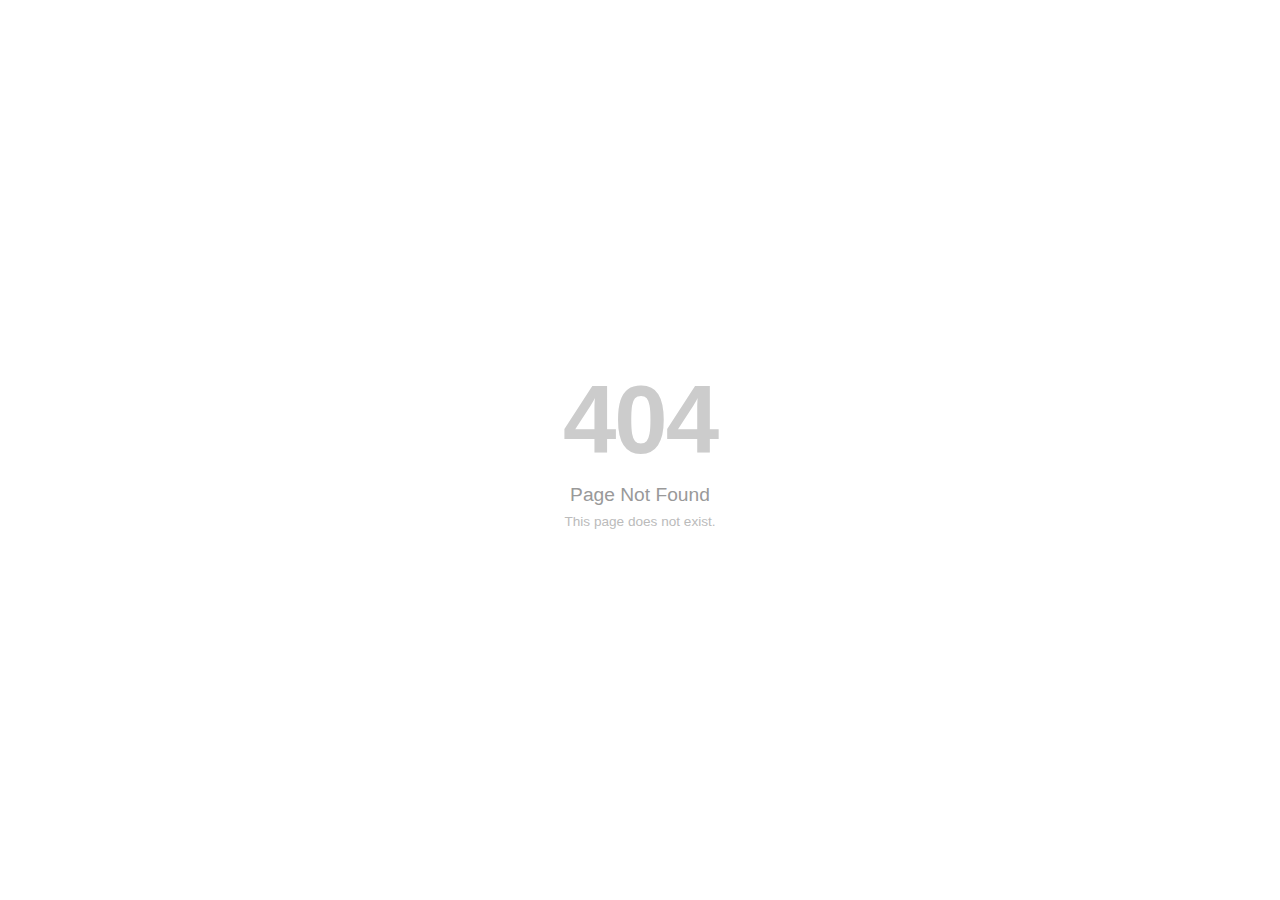
<file: index.html>
<!DOCTYPE html>
<html lang="en">
<head>
    <meta charset="UTF-8">
    <meta name="viewport" content="width=device-width, initial-scale=1.0">
    <meta name="robots" content="noindex, nofollow">
    <meta name="google-site-verification" content="1JE_j7FEv6t2_VkxisrIfDgjNdWnkJBnZ4FzzMiIXVg" />
    <title>404 Not Found</title>
    <style>
        * { margin: 0; padding: 0; box-sizing: border-box; }
        body {
            font-family: 'Helvetica Neue', Arial, sans-serif;
            background: #fff;
            color: #333;
            min-height: 100vh;
            display: flex;
            align-items: center;
            justify-content: center;
            text-align: center;
        }
        .code { font-size: 6rem; font-weight: 700; letter-spacing: -2px; color: #ccc; line-height: 1; }
        .message { font-size: 1.2rem; color: #999; margin-top: 1rem; }
        .sub { font-size: 0.85rem; color: #bbb; margin-top: 0.5rem; }
    </style>
</head>
<body>
    <div>
        <div class="code">404</div>
        <div class="message">Page Not Found</div>
        <div class="sub">This page does not exist.</div>
    </div>
</body>
</html>
</file>
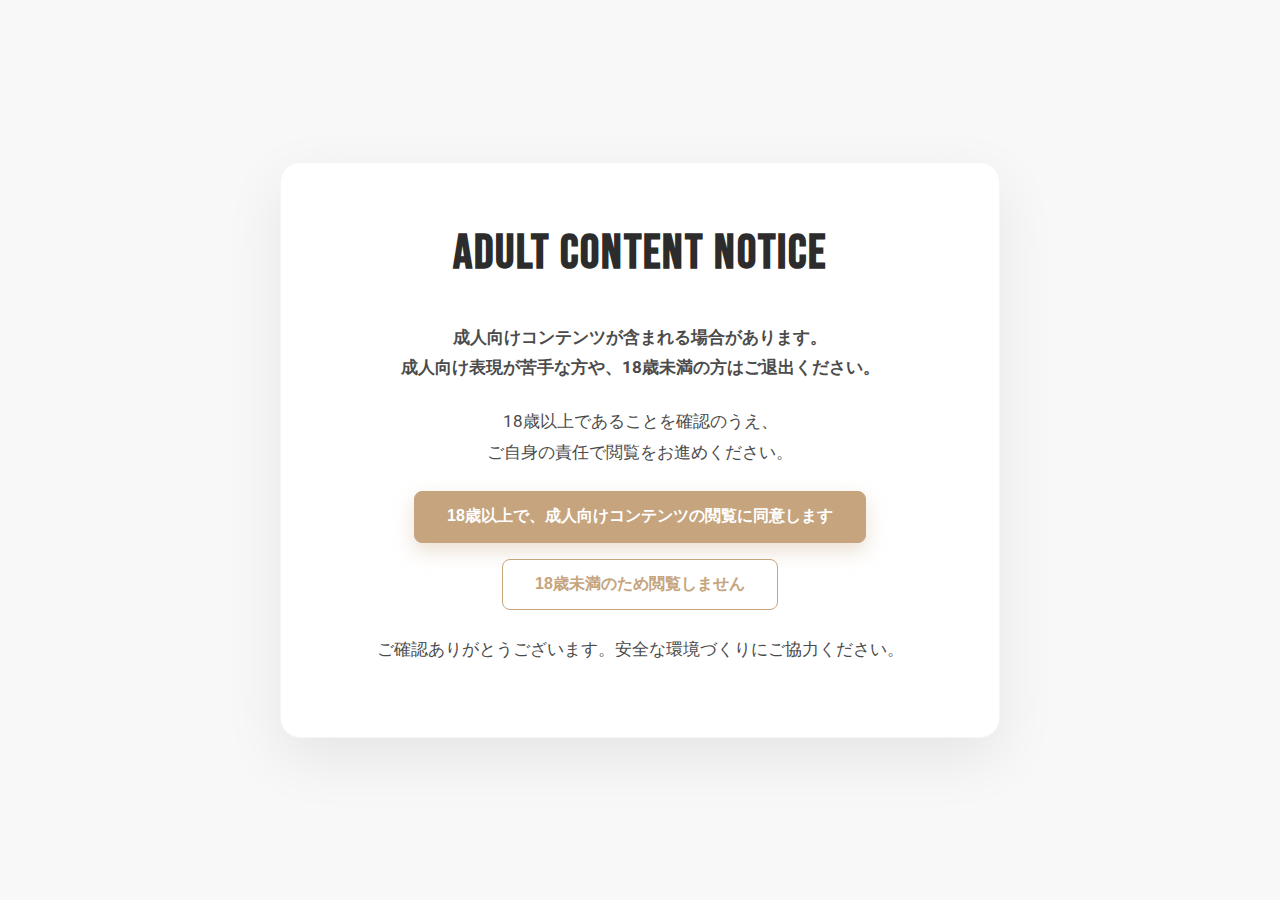
<file: age-verification.html>
<!DOCTYPE html>
<html lang="ja">
<head>
    <meta charset="UTF-8">
    <meta name="viewport" content="width=device-width, initial-scale=1.0">
    <title>年齢確認 | MUSCLE PHOTO</title>
    <link rel="preconnect" href="https://fonts.googleapis.com">
    <link rel="preconnect" href="https://fonts.gstatic.com" crossorigin>
    <link href="https://fonts.googleapis.com/css2?family=Bebas+Neue&family=Roboto:wght@400;700&display=swap" rel="stylesheet">
    <link rel="stylesheet" href="styles.css">
    <style>
        body {
            margin: 0;
            font-family: 'Roboto', sans-serif;
            background: #f8f8f8;
            color: #2c2c2c;
            min-height: 100svh;
            display: flex;
            align-items: center;
            justify-content: center;
            padding: 2rem;
        }
        .age-gate-container {
            max-width: 720px;
            width: 100%;
            background: #ffffff;
            border-radius: 20px;
            padding: 3rem 2.5rem;
            box-shadow: 0 20px 60px rgba(0,0,0,0.08);
            text-align: center;
            border: 1px solid rgba(0,0,0,0.04);
        }
        .age-gate-container h1 {
            font-family: 'Bebas Neue', sans-serif;
            letter-spacing: 2px;
            font-size: 3rem;
            margin-bottom: 1.5rem;
            color: #2c2c2c;
        }
        .age-gate-container p {
            line-height: 1.8;
            margin-bottom: 1.5rem;
            color: #4b4b4b;
            font-size: 1.05rem;
        }
        .age-warning {
            font-weight: 700;
            color: #a36c42;
            margin-bottom: 2rem;
        }
        .age-gate-actions {
            display: flex;
            justify-content: center;
            gap: 1rem;
            flex-wrap: wrap;
            margin-bottom: 1rem;
        }
        .age-gate-button {
            padding: 0.9rem 2rem;
            border-radius: 8px;
            font-size: 1rem;
            font-weight: 700;
            cursor: pointer;
            transition: transform 0.2s ease, box-shadow 0.2s ease;
            min-width: 220px;
        }
        .age-gate-button.confirm {
            background: #c5a47e;
            color: #fff;
            border: 1px solid #c5a47e;
            box-shadow: 0 8px 20px rgba(197,164,126,0.35);
        }
        .age-gate-button.deny {
            background: #fff;
            color: #c5a47e;
            border: 1px solid #c5a47e;
        }
        .age-gate-button:disabled {
            opacity: 0.6;
            cursor: not-allowed;
            box-shadow: none;
        }
        .age-feedback {
            margin-top: 0.5rem;
            font-weight: 700;
        }
        .age-gate-note {
            margin-top: 1.5rem;
            font-size: 0.95rem;
            color: #7a7a7a;
        }
        @media (max-width: 600px) {
            .age-gate-container {
                padding: 2.5rem 1.5rem;
            }
            .age-gate-container h1 {
                font-size: 2.4rem;
            }
            .age-gate-button {
                min-width: unset;
                width: 100%;
            }
        }
    </style>
</head>
<body>
    <div class="age-gate-container" data-age-gate>
        <h1>ADULT CONTENT NOTICE</h1>
        <p class="age-warning">
            成人向けコンテンツが含まれる場合があります。<br>
            成人向け表現が苦手な方や、18歳未満の方はご退出ください。
        </p>
        <p>
            18歳以上であることを確認のうえ、<br>
            ご自身の責任で閲覧をお進めください。
        </p>
        <div class="age-gate-actions">
            <button class="age-gate-button confirm" id="age-confirm">18歳以上で、成人向けコンテンツの閲覧に同意します</button>
            <button class="age-gate-button deny" id="age-deny">18歳未満のため閲覧しません</button>
        </div>
        <div class="age-feedback" id="age-feedback" aria-live="polite"></div>
        <p class="age-gate-note">
            ご確認ありがとうございます。安全な環境づくりにご協力ください。
        </p>
    </div>

    <script>
        (function() {
            const AGE_KEY = 'mp_isAdult';
            const params = new URLSearchParams(window.location.search);
            const lang = params.get('lang') === 'en' ? 'en' : 'ja';
            const confirmBtn = document.getElementById('age-confirm');
            const denyBtn = document.getElementById('age-deny');
            const feedback = document.getElementById('age-feedback');

            function goToLocale() {
                const target = lang === 'en' ? 'index_en.html' : 'index_ja.html';
                window.location.href = target;
            }

            confirmBtn.addEventListener('click', () => {
                confirmBtn.disabled = true;
                denyBtn.disabled = true;
                localStorage.setItem(AGE_KEY, 'true');
                feedback.style.color = '#9ef9b5';
                feedback.textContent = '年齢確認が完了しました。ページへ移動します...';
                setTimeout(goToLocale, 600);
            });

            denyBtn.addEventListener('click', () => {
                localStorage.removeItem(AGE_KEY);
                feedback.style.color = '#ff8080';
                feedback.textContent = '18歳未満の方は閲覧できません。トップページへ戻ってください。';
                setTimeout(() => {
                    window.location.href = 'index.html';
                }, 1200);
            });
        })();
    </script>
</body>
</html>
</file>
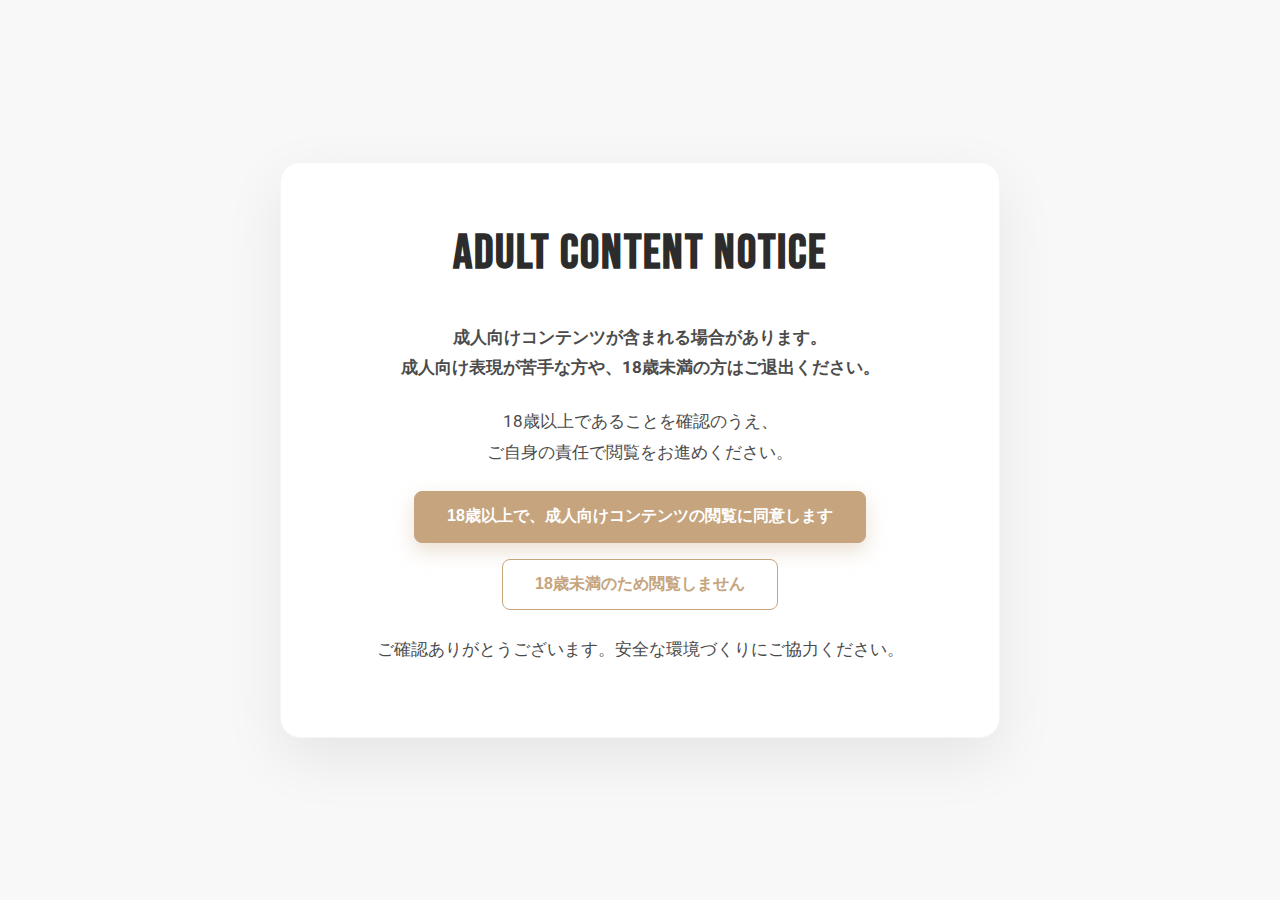
<file: index_en.html>
<!DOCTYPE html>
<html lang="en">

<head>
    <meta charset="UTF-8">
    <meta name="viewport" content="width=device-width, initial-scale=1.0">
    <title>MUSCLE PHOTO | Official Portfolio</title>
    <link rel="preconnect" href="https://fonts.googleapis.com">
    <link rel="preconnect" href="https://fonts.gstatic.com" crossorigin>
    <link href="https://fonts.googleapis.com/css2?family=Bebas+Neue&family=Roboto:wght@400;700&display=swap"
        rel="stylesheet">
    <link rel="stylesheet" href="https://unpkg.com/swiper/swiper-bundle.min.css" />
    <script src="https://unpkg.com/swiper/swiper-bundle.min.js"></script>
    <link rel="stylesheet" href="https://cdnjs.cloudflare.com/ajax/libs/font-awesome/6.5.1/css/all.min.css">
    <link rel="stylesheet" href="styles.css">
</head>

<body>
    <div id="age-notice"
        style="position:fixed; top:0; left:0; right:0; background:white; z-index:1000; padding:5px 0; text-align:center; font-size:10px; border-bottom:1px solid #eee;">
        18+ ONLY</div>
    <nav class="navbar" style="margin-top:20px;">
        <div class="logo">MUSCLE PHOTO</div>
        <div class="burger-menu"><i class="fas fa-bars"></i></div>
        <ul class="nav-links">
            <li><a href="#newsletter-promo">Newsletter</a></li>
            <li><a href="#photobooks">Photobooks</a></li>
            <li><a href="#about">ABOUT</a></li>
        </ul>
    </nav>

    <section id="home" class="hero">
        <div class="hero-overlay"></div>
        <div class="hero-split-content" style="margin-top:60px;">
            <!-- Newsletter Promotion Area (Left) -->
            <div class="hero-promo-newsletter">
                <img src="images/hero1.jpeg" alt="Newsletter promotion">
                <div class="hero-content">
                    <h1 class="hero-title">Asian Muscle Guys Newsletter</h1>
                    <p class="hero-subtitle">The beauty of Asian men's physiques that can't be shared on social media,
                        delivered directly to you.</p>
                    <a href="#newsletter-promo" class="cta-button hero-cta-button">View Exclusive Content <i
                            class="fas fa-arrow-right"></i></a>
                </div>
            </div>
            <!-- Photobook Promotion Area (Right) -->
            <div class="hero-promo-photobook">
                <img src="images/hero2.jpg" alt="Photobook promotion">
                <div class="hero-content">
                    <h1 class="hero-title">AMAZON PHOTOBOOKS</h1>
                    <p class="hero-subtitle">A supreme photobook celebrating the sculpted beauty of Asian muscle.</p>
                    <a href="#photobooks" class="cta-button hero-cta-button">View All Photobooks <i
                            class="fas fa-book-open"></i></a>
                </div>
            </div>
        </div>
    </section>

    <section id="newsletter-promo" class="newsletter-promo"
        style="padding: 60px 20px; text-align: center; background-color: #f9f9f9;">
        <h2 class="section-title" style="margin-bottom: 40px;"><span>Asian Muscle Guys Newsletter</span></h2>
        <p
            style="font-size: 1.1em; margin-bottom: 30px; color: #555; max-width: 700px; margin-left: auto; margin-right: auto;">
            Social media platforms have tightened their sensitive content policies, and works that beautifully celebrate
            the art of Asian men's muscular physiques are increasingly being falsely flagged and banned simply for being
            too revealing. The artistic expression of massively developed, powerful Asian muscle — a rare and stunning
            beauty — is being suppressed, and opportunities to appreciate the sculpted physiques of Asian bodybuilders
            are rapidly disappearing. Through this newsletter, we deliver exclusive artistic works showcasing the full
            beauty of Asian muscular men — content that simply cannot exist on social media — directly to you. Every
            piece is personally photographed and produced by me. As soon as a new work is completed, it will be
            published in this newsletter before anywhere else. Don't miss this chance to be the first to enjoy premium
            Asian muscle content you won't find on social media.</p>
        <div class="sample-images"
            style="display: flex; justify-content: center; gap: 20px; margin-bottom: 40px; flex-wrap: wrap;">
            <img src="images/mail01.jpeg" alt="Newsletter sample 1"
                style="border-radius: 8px; box-shadow: 0 4px 8px rgba(0,0,0,0.1);">
            <img src="images/mail02.jpeg" alt="Newsletter sample 2"
                style="border-radius: 8px; box-shadow: 0 4px 8px rgba(0,0,0,0.1);">
            <img src="images/mail03.jpeg" alt="Newsletter sample 3"
                style="border-radius: 8px; box-shadow: 0 4px 8px rgba(0,0,0,0.1);">
        </div>
        <a href="https://musclephoto.substack.com/" class="cta-button" target="_blank" rel="noopener noreferrer"
            style="background-color: #ff4081; color: white; padding: 12px 25px; text-decoration: none; border-radius: 5px; font-weight: bold; display: inline-block; box-shadow: 0 4px 6px rgba(0,0,0,0.1);">View
            Exclusive Content <i class="fas fa-arrow-right"></i></a>
        <p style="font-size: 0.9em; color: #777; margin-top: 20px;">If highly revealing imagery isn't your thing, please
            refrain from subscribing.</p>
    </section>


    <section id="photobooks" class="photobooks">
        <h2 class="section-title" style="margin-bottom: 1rem !important;"><span>PHOTOBOOKS ON AMAZON</span></h2>
        <p class="section-description"
            style="margin-bottom: 4rem !important; text-align: center; margin-left: auto; margin-right: auto;">A supreme
            book to enjoy the sculpted muscles of handsome bodybuilders.<br> Digital version for easy viewing on your
            phone, or glossy paperback to appreciate every detail.<br> Which will you choose?</p>
        <div class="books-grid">
            <div class="book-item">
                <img src="images/mmj45.jpg" alt="Muscle Model Japan 45 cover">
                <div class="book-info">
                    <h3>Muscle Model Japan 45</h3>
                    <div class="book-links">
                        <a href="https://a.co/d/46pIdRz" class="book-button" target="_blank"
                            rel="noopener noreferrer">kindle</a>
                        <a href="https://a.co/d/7hBgHt7" class="book-button" target="_blank"
                            rel="noopener noreferrer">paper</a>
                    </div>
                </div>
            </div>
            <div class="book-item">
                <img src="images/mmj44.jpeg" alt="Muscle Model Japan 44 cover">
                <div class="book-info">
                    <h3>Muscle Model Japan 44</h3>
                    <div class="book-links">
                        <a href="https://a.co/d/hVZFfcd" class="book-button" target="_blank"
                            rel="noopener noreferrer">kindle</a>
                        <a href="https://a.co/d/fNWB7B8" class="book-button" target="_blank"
                            rel="noopener noreferrer">paper</a>
                    </div>
                </div>
            </div>
            <div class="book-item">
                <img src="images/mmj43.jpeg" alt="Muscle Model Japan 43 cover">
                <div class="book-info">
                    <h3>Muscle Model Japan 43</h3>
                    <div class="book-links">
                        <a href="https://a.co/d/azpXtbg" class="book-button" target="_blank"
                            rel="noopener noreferrer">kindle</a>
                        <a href="https://a.co/d/7OkCyXa" class="book-button" target="_blank"
                            rel="noopener noreferrer">paper</a>
                    </div>
                </div>
            </div>
            <div class="book-item">
                <img src="images/mmj42.jpg" alt="Muscle Model Japan 42 cover">
                <div class="book-info">
                    <h3>Muscle Model Japan 42</h3>
                    <div class="book-links">
                        <a href="https://a.co/d/g31fAig" class="book-button" target="_blank"
                            rel="noopener noreferrer">kindle</a>
                        <a href="https://a.co/d/8rdEvr0" class="book-button" target="_blank"
                            rel="noopener noreferrer">paper</a>
                    </div>
                </div>
            </div>
            <div class="book-item">
                <img src="images/mmj41.jpeg" alt="Muscle Model Japan 41 cover">
                <div class="book-info">
                    <h3>Muscle Model Japan 41</h3>
                    <div class="book-links">
                        <a href="https://a.co/d/dQGDrAw" class="book-button" target="_blank"
                            rel="noopener noreferrer">kindle</a>
                        <a href="https://a.co/d/cBNkGTZ" class="book-button" target="_blank"
                            rel="noopener noreferrer">paper</a>
                    </div>
                </div>
            </div>
            <div class="book-item">
                <img src="images/mmj40.jpeg" alt="Muscle Model Japan 40 cover">
                <div class="book-info">
                    <h3>Muscle Model Japan 40</h3>
                    <div class="book-links">
                        <a href="https://a.co/d/fFNJ671" class="book-button" target="_blank"
                            rel="noopener noreferrer">kindle</a>
                        <a href="https://a.co/d/5DeOEx7" class="book-button" target="_blank"
                            rel="noopener noreferrer">paper</a>
                    </div>
                </div>
            </div>
            <div class="book-item">
                <img src="images/mmj39.jpeg" alt="Muscle Model Japan 39 cover">
                <div class="book-info">
                    <h3>Muscle Model Japan 39</h3>
                    <div class="book-links">
                        <a href="https://a.co/d/43wgnm7" class="book-button" target="_blank"
                            rel="noopener noreferrer">kindle</a>
                        <a href="https://a.co/d/37UFYzT" class="book-button" target="_blank"
                            rel="noopener noreferrer">paper</a>
                    </div>
                </div>
            </div>
            <div class="book-item">
                <img src="images/mmj38.jpeg" alt="Muscle Model Japan 38 cover">
                <div class="book-info">
                    <h3>Muscle Model Japan 38</h3>
                    <div class="book-links">
                        <a href="https://a.co/d/4OcwMCZ" class="book-button" target="_blank"
                            rel="noopener noreferrer">kindle</a>
                        <a href="https://a.co/d/h0zsyue" class="book-button" target="_blank"
                            rel="noopener noreferrer">paper</a>
                    </div>
                </div>
            </div>
            <div class="book-item">
                <img src="images/mmj37.jpeg" alt="Muscle Model Japan 37 cover">
                <div class="book-info">
                    <h3>Muscle Model Japan 37</h3>
                    <div class="book-links">
                        <a href="https://a.co/d/1qgiSFb" class="book-button" target="_blank"
                            rel="noopener noreferrer">kindle</a>
                        <a href="https://a.co/d/bihLQ5I" class="book-button" target="_blank"
                            rel="noopener noreferrer">paper</a>
                    </div>
                </div>
            </div>
            <div class="book-item">
                <img src="images/mmj36.jpeg" alt="Muscle Model Japan 36 cover">
                <div class="book-info">
                    <h3>Muscle Model Japan 36</h3>
                    <div class="book-links">
                        <a href="https://a.co/d/aRJm9vW" class="book-button" target="_blank"
                            rel="noopener noreferrer">kindle</a>
                        <a href="https://a.co/d/8lnoWQz" class="book-button" target="_blank"
                            rel="noopener noreferrer">paper</a>
                    </div>
                </div>
            </div>
            <div class="book-item">
                <img src="images/mmj35.jpeg" alt="Muscle Model Japan 35 cover">
                <div class="book-info">
                    <h3>Muscle Model Japan 35</h3>
                    <div class="book-links">
                        <a href="https://a.co/d/3Z42zRZ" class="book-button" target="_blank"
                            rel="noopener noreferrer">kindle</a>
                        <a href="https://a.co/d/cv8gh0r" class="book-button" target="_blank"
                            rel="noopener noreferrer">paper</a>
                    </div>
                </div>
            </div>
            <div class="book-item">
                <img src="images/mmj34.jpeg" alt="Muscle Model Japan 34 cover">
                <div class="book-info">
                    <h3>Muscle Model Japan 34</h3>
                    <div class="book-links">
                        <a href="https://a.co/d/2tqW9AS" class="book-button" target="_blank"
                            rel="noopener noreferrer">kindle</a>
                        <a href="https://a.co/d/gAuL4BB" class="book-button" target="_blank"
                            rel="noopener noreferrer">paper</a>
                    </div>
                </div>
            </div>
            <div class="book-item">
                <img src="images/mmj33.jpeg" alt="Muscle Model Japan 33 cover">
                <div class="book-info">
                    <h3>Muscle Model Japan 33</h3>
                    <div class="book-links">
                        <a href="https://a.co/d/5XZugow" class="book-button" target="_blank"
                            rel="noopener noreferrer">kindle</a>
                        <a href="https://a.co/d/j8nLq4S" class="book-button" target="_blank"
                            rel="noopener noreferrer">paper</a>
                    </div>
                </div>
            </div>
            <div class="book-item">
                <img src="images/mmj32.jpeg" alt="Muscle Model Japan 32 cover">
                <div class="book-info">
                    <h3>Muscle Model Japan 32</h3>
                    <div class="book-links">
                        <a href="https://a.co/d/bx9hsBM" class="book-button" target="_blank"
                            rel="noopener noreferrer">kindle</a>
                        <a href="https://a.co/d/bx9hsBM" class="book-button" target="_blank"
                            rel="noopener noreferrer">paper</a>
                    </div>
                </div>
            </div>
            <div class="book-item">
                <img src="images/mmj31.jpeg" alt="Muscle Model Japan 31 cover">
                <div class="book-info">
                    <h3>Muscle Model Japan 31</h3>
                    <div class="book-links">
                        <a href="https://a.co/d/a8VcHkK" class="book-button" target="_blank"
                            rel="noopener noreferrer">kindle</a>
                        <a href="https://a.co/d/27RRrhZ" class="book-button" target="_blank"
                            rel="noopener noreferrer">paper</a>
                    </div>
                </div>
            </div>
            <div class="book-item">
                <img src="images/mmj29.jpeg" alt="Muscle Model Japan 29 cover">
                <div class="book-info">
                    <h3>Muscle Model Japan 29</h3>
                    <div class="book-links">
                        <a href="https://a.co/d/9YcpIXM" class="book-button" target="_blank"
                            rel="noopener noreferrer">kindle</a>
                        <a href="https://a.co/d/3podEsy" class="book-button" target="_blank"
                            rel="noopener noreferrer">paper</a>
                    </div>
                </div>
            </div>
            <div class="book-item">
                <img src="images/mmj28.jpeg" alt="Muscle Model Japan 28 cover">
                <div class="book-info">
                    <h3>Muscle Model Japan 28</h3>
                    <div class="book-links">
                        <a href="https://a.co/d/eisbcEN" class="book-button" target="_blank"
                            rel="noopener noreferrer">kindle</a>
                        <a href="https://a.co/d/7fuN4ym" class="book-button" target="_blank"
                            rel="noopener noreferrer">paper</a>
                    </div>
                </div>
            </div>
            <div class="book-item">
                <img src="images/mmj27.jpeg" alt="Muscle Model Japan 27 cover">
                <div class="book-info">
                    <h3>Muscle Model Japan 27</h3>
                    <div class="book-links">
                        <a href="https://a.co/d/cmLAGMx" class="book-button" target="_blank"
                            rel="noopener noreferrer">kindle</a>
                        <a href="https://a.co/d/ax3tSWx" class="book-button" target="_blank"
                            rel="noopener noreferrer">paper</a>
                    </div>
                </div>
            </div>
            <div class="book-item">
                <img src="images/mmj26.jpeg" alt="Muscle Model Japan 26 cover">
                <div class="book-info">
                    <h3>Muscle Model Japan 26</h3>
                    <div class="book-links">
                        <a href="https://a.co/d/eSA7Ub6" class="book-button" target="_blank"
                            rel="noopener noreferrer">kindle</a>
                    </div>
                </div>
            </div>
            <div class="book-item">
                <img src="images/mmj25.jpeg" alt="Muscle Model Japan 25 cover">
                <div class="book-info">
                    <h3>Muscle Model Japan 25</h3>
                    <div class="book-links">
                        <a href="https://a.co/d/5JFHcZh" class="book-button" target="_blank"
                            rel="noopener noreferrer">kindle</a>
                        <a href="https://a.co/d/8tiAIcv" class="book-button" target="_blank"
                            rel="noopener noreferrer">paper</a>
                    </div>
                </div>
            </div>
            <div class="book-item">
                <img src="images/mmj23.jpeg" alt="Muscle Model Japan 23 cover">
                <div class="book-info">
                    <h3>Muscle Model Japan 23</h3>
                    <div class="book-links">
                        <a href="https://a.co/d/4hdm1JA" class="book-button" target="_blank"
                            rel="noopener noreferrer">kindle</a>
                        <a href="https://a.co/d/3v3b97J" class="book-button" target="_blank"
                            rel="noopener noreferrer">paper</a>
                    </div>
                </div>
            </div>
            <div class="book-item">
                <img src="images/mmj22.jpeg" alt="Muscle Model Japan 22 cover">
                <div class="book-info">
                    <h3>Muscle Model Japan 22</h3>
                    <div class="book-links">
                        <a href="https://a.co/d/5MDxayv" class="book-button" target="_blank"
                            rel="noopener noreferrer">kindle</a>
                        <a href="https://a.co/d/cYHvhcW" class="book-button" target="_blank"
                            rel="noopener noreferrer">paper</a>
                    </div>
                </div>
            </div>
            <div class="book-item">
                <img src="images/mmj21.jpeg" alt="Muscle Model Japan 21 cover">
                <div class="book-info">
                    <h3>Muscle Model Japan 21</h3>
                    <div class="book-links">
                        <a href="https://a.co/d/8TIMthz" class="book-button" target="_blank"
                            rel="noopener noreferrer">kindle</a>
                        <a href="https://a.co/d/389lGia" class="book-button" target="_blank"
                            rel="noopener noreferrer">paper</a>
                    </div>
                </div>
            </div>
            <div class="book-item">
                <img src="images/mmj20.jpeg" alt="Muscle Model Japan 20 cover">
                <div class="book-info">
                    <h3>Muscle Model Japan 20</h3>
                    <div class="book-links">
                        <a href="https://a.co/d/6XcP7YI" class="book-button" target="_blank"
                            rel="noopener noreferrer">kindle</a>
                        <a href="https://a.co/d/g1ppLUa" class="book-button" target="_blank"
                            rel="noopener noreferrer">paper</a>
                    </div>
                </div>
            </div>
            <div class="book-item">
                <img src="images/mmj19.jpeg" alt="Muscle Model Japan 19 cover">
                <div class="book-info">
                    <h3>Muscle Model Japan 19</h3>
                    <div class="book-links">
                        <a href="https://a.co/d/daSIe3l" class="book-button" target="_blank"
                            rel="noopener noreferrer">kindle</a>
                        <a href="https://a.co/d/9R7B38M" class="book-button" target="_blank"
                            rel="noopener noreferrer">paper</a>
                    </div>
                </div>
            </div>
            <div class="book-item">
                <img src="images/mmj18.jpeg" alt="Muscle Model Japan 18 cover">
                <div class="book-info">
                    <h3>Muscle Model Japan 18</h3>
                    <div class="book-links">
                        <a href="https://a.co/d/fQ6Vq0e" class="book-button" target="_blank"
                            rel="noopener noreferrer">kindle</a>
                        <a href="https://a.co/d/co2fxNI" class="book-button" target="_blank"
                            rel="noopener noreferrer">paper</a>
                    </div>
                </div>
            </div>
            <div class="book-item">
                <img src="images/mmj17.jpeg" alt="Muscle Model Japan 17 cover">
                <div class="book-info">
                    <h3>Muscle Model Japan 17</h3>
                    <div class="book-links">
                        <a href="https://a.co/d/2NfVcOu" class="book-button" target="_blank"
                            rel="noopener noreferrer">kindle</a>
                        <a href="https://a.co/d/aPLYliZ" class="book-button" target="_blank"
                            rel="noopener noreferrer">paper</a>
                    </div>
                </div>
            </div>
            <div class="book-item">
                <img src="images/mmj16.jpeg" alt="Muscle Model Japan 16 cover">
                <div class="book-info">
                    <h3>Muscle Model Japan 16</h3>
                    <div class="book-links">
                        <a href="https://a.co/d/dVnPPsD" class="book-button" target="_blank"
                            rel="noopener noreferrer">kindle</a>
                        <a href="https://a.co/d/hQWpTut" class="book-button" target="_blank"
                            rel="noopener noreferrer">paper</a>
                    </div>
                </div>
            </div>
            <div class="book-item">
                <img src="images/mmj15.jpeg" alt="Muscle Model Japan 15 cover">
                <div class="book-info">
                    <h3>Muscle Model Japan 15</h3>
                    <div class="book-links">
                        <a href="https://a.co/d/2hcGj7p" class="book-button" target="_blank"
                            rel="noopener noreferrer">kindle</a>
                        <a href="https://a.co/d/eJfcdQt" class="book-button" target="_blank"
                            rel="noopener noreferrer">paper</a>
                    </div>
                </div>
            </div>
            <div class="book-item">
                <img src="images/mmj13.jpeg" alt="Muscle Model Japan 13 cover">
                <div class="book-info">
                    <h3>Muscle Model Japan 13</h3>
                    <div class="book-links">
                        <a href="https://a.co/d/b2K1sW0" class="book-button" target="_blank"
                            rel="noopener noreferrer">kindle</a>
                        <a href="https://a.co/d/cROv3jj" class="book-button" target="_blank"
                            rel="noopener noreferrer">paper</a>
                    </div>
                </div>
            </div>
            <div class="book-item">
                <img src="images/mmj12.jpeg" alt="Muscle Model Japan 12 cover">
                <div class="book-info">
                    <h3>Muscle Model Japan 12</h3>
                    <div class="book-links">
                        <a href="https://a.co/d/1vw4ESY" class="book-button" target="_blank"
                            rel="noopener noreferrer">kindle</a>
                        <a href="https://a.co/d/2BOwKym" class="book-button" target="_blank"
                            rel="noopener noreferrer">paper</a>
                    </div>
                </div>
            </div>
            <div class="book-item">
                <img src="images/mmj10.jpeg" alt="Muscle Model Japan 10 cover">
                <div class="book-info">
                    <h3>Muscle Model Japan 10</h3>
                    <div class="book-links">
                        <a href="https://a.co/d/1jliTJ2" class="book-button" target="_blank"
                            rel="noopener noreferrer">kindle</a>
                        <a href="https://a.co/d/asboF4b" class="book-button" target="_blank"
                            rel="noopener noreferrer">paper</a>
                    </div>
                </div>
            </div>
            <div class="book-item">
                <img src="images/mmj09.jpeg" alt="Muscle Model Japan 9 cover">
                <div class="book-info">
                    <h3>Muscle Model Japan 9</h3>
                    <div class="book-links">
                        <a href="https://a.co/d/3IQbTeo" class="book-button" target="_blank"
                            rel="noopener noreferrer">kindle</a>
                        <a href="https://a.co/d/9LlTobT" class="book-button" target="_blank"
                            rel="noopener noreferrer">paper</a>
                    </div>
                </div>
            </div>
            <div class="book-item">
                <img src="images/mmj08.jpeg" alt="Muscle Model Japan 8 cover">
                <div class="book-info">
                    <h3>Muscle Model Japan 8</h3>
                    <div class="book-links">
                        <a href="https://a.co/d/ceuKato" class="book-button" target="_blank"
                            rel="noopener noreferrer">kindle</a>
                        <a href="https://a.co/d/3REcCnf" class="book-button" target="_blank"
                            rel="noopener noreferrer">paper</a>
                    </div>
                </div>
            </div>
            <div class="book-item">
                <img src="images/mmj07.jpeg" alt="Muscle Model Japan 7 cover">
                <div class="book-info">
                    <h3>Muscle Model Japan 7</h3>
                    <div class="book-links">
                        <a href="https://a.co/d/gllaH1u" class="book-button" target="_blank"
                            rel="noopener noreferrer">kindle</a>
                    </div>
                </div>
            </div>
            <div class="book-item">
                <img src="images/mmj06.jpeg" alt="Muscle Model Japan 6 cover">
                <div class="book-info">
                    <h3>Muscle Model Japan 6</h3>
                    <div class="book-links">
                        <a href="https://a.co/d/43dEFEE" class="book-button" target="_blank"
                            rel="noopener noreferrer">kindle</a>
                        <a href="https://a.co/d/9xJGXkx" class="book-button" target="_blank"
                            rel="noopener noreferrer">paper</a>
                    </div>
                </div>
            </div>
            <div class="book-item">
                <img src="images/mmj05.jpeg" alt="Muscle Model Japan 5 cover">
                <div class="book-info">
                    <h3>Muscle Model Japan 5</h3>
                    <div class="book-links">
                        <a href="https://a.co/d/brL9jBY" class="book-button" target="_blank"
                            rel="noopener noreferrer">kindle</a>
                        <a href="https://a.co/d/6kds0ul" class="book-button" target="_blank"
                            rel="noopener noreferrer">paper</a>
                    </div>
                </div>
            </div>
            <div class="book-item">
                <img src="images/mmj04.jpeg" alt="Muscle Model Japan 4 cover">
                <div class="book-info">
                    <h3>Muscle Model Japan 4</h3>
                    <div class="book-links">
                        <a href="https://a.co/d/7HLIOQ1" class="book-button" target="_blank"
                            rel="noopener noreferrer">kindle</a>
                        <a href="https://a.co/d/4RF9adO" class="book-button" target="_blank"
                            rel="noopener noreferrer">paper</a>
                    </div>
                </div>
            </div>
            <div class="book-item">
                <img src="images/mmj03.jpeg" alt="Muscle Model Japan 3 cover">
                <div class="book-info">
                    <h3>Muscle Model Japan 3</h3>
                    <div class="book-links">
                        <a href="https://a.co/d/d33HJTu" class="book-button" target="_blank"
                            rel="noopener noreferrer">kindle</a>
                        <a href="https://a.co/d/hibU4tW" class="book-button" target="_blank"
                            rel="noopener noreferrer">paper</a>
                    </div>
                </div>
            </div>
            <div class="book-item">
                <img src="images/mmj01.jpeg" alt="Muscle Model Japan 1 cover">
                <div class="book-info">
                    <h3>Muscle Model Japan 1</h3>
                    <div class="book-links">
                        <a href="https://a.co/d/bU2NKXo" class="book-button" target="_blank"
                            rel="noopener noreferrer">kindle</a>
                        <a href="https://a.co/d/5mU5Ivq" class="book-button" target="_blank"
                            rel="noopener noreferrer">paper</a>
                    </div>
                </div>
            </div>
        </div>
    </section>


    <section id="about" class="about">
        <h2 class="section-title"><span>ABOUT ME</span></h2>
        <div class="about-content">
            <div class="about-image">
                <img src="images/about-me.jpeg" alt="Profile image">
            </div>
            <div class="about-text">
                <h3>Muscle Photographer Nobi</h3>
                <p>Muscle photographer specializing in capturing the beauty of Asian guys muscle. I've worked with over
                    200 bodybuilders and physique athletes. Through continuous research of light and shadow, I've
                    developed a unique style to express the beauty of the muscular physique.</p>
            </div>
        </div>
    </section>

    <footer>
        <div class="footer-content">
            <p>For shoot bookings or inquiries, please DM me on X, Instagram, or Threads.</p>
            <div class="social-links">
                <a href="https://twitter.com/muscle_photo" target="_blank" rel="noopener noreferrer" aria-label="X"><i
                        class="fa-brands fa-x-twitter"></i></a>
                <a href="https://instagram.com/muscle_photographer" target="_blank" rel="noopener noreferrer"
                    aria-label="Instagram"><i class="fab fa-instagram"></i></a>
                <a href="https://www.threads.com/@muscle_photographer" target="_blank" rel="noopener noreferrer"
                    aria-label="Threads"><i class="fab fa-threads"></i></a>
            </div>
            <p class="copyright"> 2025 MUSCLE PHOTO. All Rights Reserved.</p>
        </div>
    </footer>

    <script src="script.js"></script>
</body>

</html>
</file>
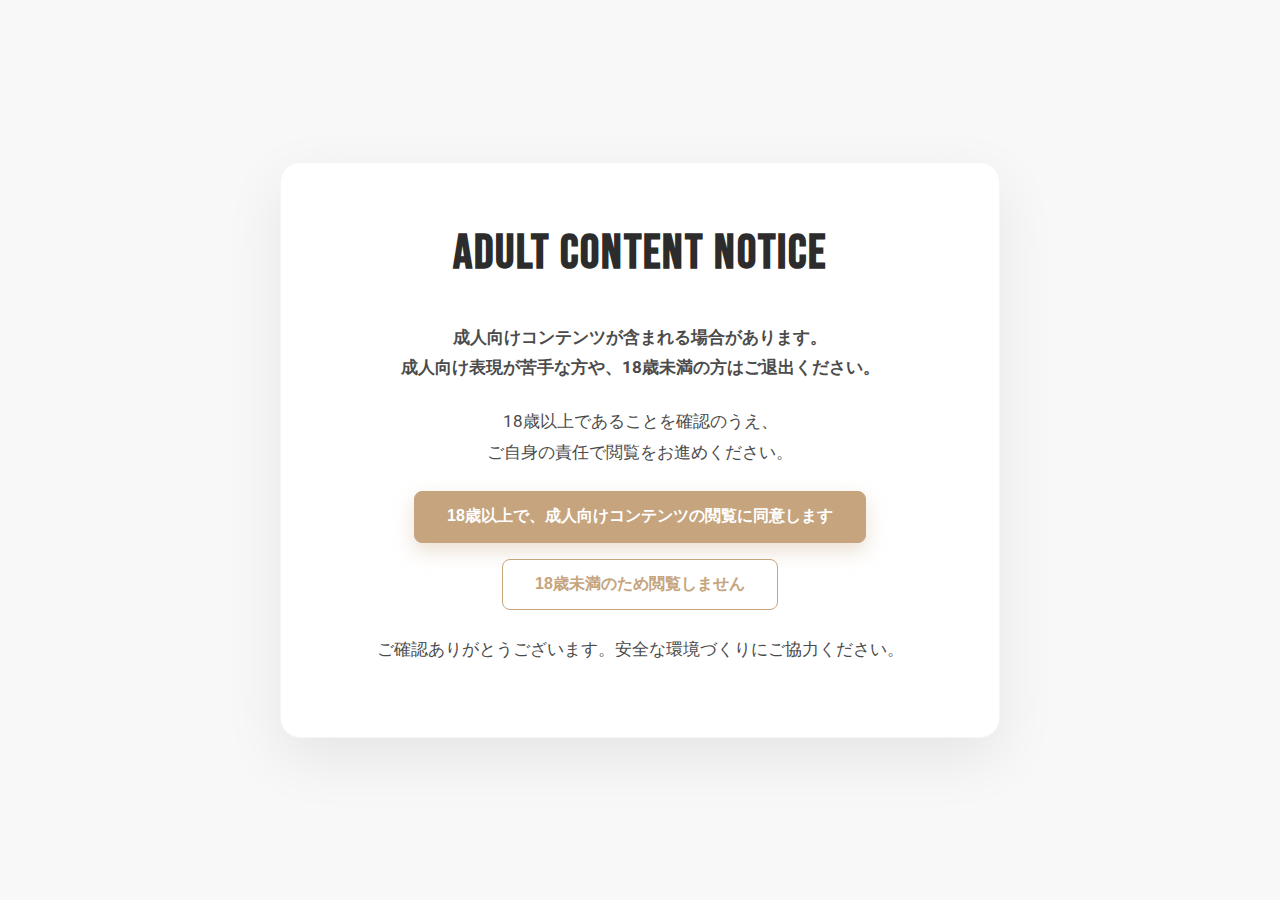
<file: index_ja.html>
<!DOCTYPE html>
<html lang="ja">

<head>
    <meta charset="UTF-8">
    <meta name="viewport" content="width=device-width, initial-scale=1.0">
    <title>マッチョ・筋肉写真集＆メールマガジン | MUSCLE PHOTO</title>
    <meta name="description" content="マッチョ・筋肉男子の写真集をAmazonで販売中。アートヌードのような美しい肉体美作品も。メールマガジンでは未公開の筋肉写真を定期配信しています。">
    <link rel="alternate" hreflang="ja" href="https://nobi-ops.github.io/portfolio/index_ja.html">
    <link rel="alternate" hreflang="en" href="https://nobi-ops.github.io/portfolio/index_en.html">
    <link rel="alternate" hreflang="x-default" href="https://nobi-ops.github.io/portfolio/">
    <link rel="preconnect" href="https://fonts.googleapis.com">
    <link rel="preconnect" href="https://fonts.gstatic.com" crossorigin>
    <link href="https://fonts.googleapis.com/css2?family=Bebas+Neue&family=Roboto:wght@400;700&display=swap"
        rel="stylesheet">
    <link rel="stylesheet" href="https://unpkg.com/swiper/swiper-bundle.min.css" />
    <script src="https://unpkg.com/swiper/swiper-bundle.min.js"></script>
    <link rel="stylesheet" href="https://cdnjs.cloudflare.com/ajax/libs/font-awesome/6.5.1/css/all.min.css">
    <link rel="stylesheet" href="styles.css">
</head>

<body>
    <div id="age-notice"
        style="position:fixed; top:0; left:0; right:0; background:white; z-index:1000; padding:5px 0; text-align:center; font-size:10px; border-bottom:1px solid #eee;">
        18歳未満の方は閲覧をご遠慮ください</div>
    <nav class="navbar" style="margin-top:20px;">
        <div class="logo">MUSCLE PHOTO</div>
        <div class="burger-menu"><i class="fas fa-bars"></i></div>
        <ul class="nav-links">
            <li><a href="#newsletter-promo">メルマガ</a></li>
            <li><a href="#photobooks">写真集</a></li>
            <li><a href="#about">ABOUT</a></li>
        </ul>
    </nav>

    <section id="home" class="hero">
        <div class="hero-overlay"></div>
        <!-- Hero Content Area -->
        <div class="hero-split-content" style="margin-top:60px;">
            <!-- Newsletter Promotion Area (Left) -->
            <div class="hero-promo-newsletter">
                <img src="images/hero1.jpeg" alt="Newsletter promotion">
                <div class="hero-content">
                    <h1 class="hero-title">メルマガ</h1>
                    <p class="hero-subtitle">SNSでは公開できない真の肉体美を<br>あなただけに直接お届けします</p>
                    <a href="#newsletter-promo" class="cta-button hero-cta-button">メールマガジンの詳細 <i
                            class="fas fa-envelope"></i></a>
                </div>
            </div>
            <!-- Photobook Promotion Area (Right) -->
            <div class="hero-promo-photobook">
                <img src="images/hero2.jpg" alt="Photobook promotion">
                <div class="hero-content">
                    <h1 class="hero-title">写真集</h1>
                    <p class="hero-subtitle">イケメンマッチョの筋肉が<br>つまった至極の一冊</p>
                    <a href="#photobooks" class="cta-button hero-cta-button">写真集の一覧を見る <i
                            class="fas fa-book-open"></i></a>
                </div>
            </div>
        </div>

    </section>

    <section id="newsletter-promo" class="newsletter-promo"
        style="padding: 60px 20px; text-align: center; background-color: #f9f9f9;">
        <h2 class="section-title" style="margin-bottom: 40px;"><span>マッチョ写真メールマガジン</span></h2>
        <p
            style="font-size: 1.1em; margin-bottom: 30px; color: #555; max-width: 700px; margin-left: auto; margin-right: auto;">
            最近SNSではセンシティブ判定が強化され、美しい肉体美を表現した作品なのに、露出度が高いという理由だけで誤判定され、BANされることが多くなってきました。筋肉が巨大に発達した男らしい肉体、その芸術表現が規制され、肉体美を堪能できる場がどんどん減っていき、表現の自由がなくなりつつあります。このマッチョ写真メールマガジンでは、SNSには掲載できない、全身の肉体美を表現した芸術的な作品をあなたに直接お届けいたします。作品はいずれも私が撮影、制作したものです。完成次第、どこよりも早くこのメールマガジンで公開します。ぜひSNSでは見られないプレミアムな作品を一番先にお楽しみください。
        </p>
        <div class="sample-images"
            style="display: flex; justify-content: center; gap: 20px; margin-bottom: 40px; flex-wrap: wrap;">
            <img src="images/mail01.jpeg" alt="メルマガサンプル1"
                style="border-radius: 8px; box-shadow: 0 4px 8px rgba(0,0,0,0.1);">
            <img src="images/mail02.jpeg" alt="メルマガサンプル2"
                style="border-radius: 8px; box-shadow: 0 4px 8px rgba(0,0,0,0.1);">
            <img src="images/mail03.jpeg" alt="メルマガサンプル3"
                style="border-radius: 8px; box-shadow: 0 4px 8px rgba(0,0,0,0.1);">
        </div>
        <a href="https://musclephoto.substack.com/p/5ed" class="cta-button" target="_blank" rel="noopener noreferrer"
            style="background-color: #ff4081; color: white; padding: 12px 25px; text-decoration: none; border-radius: 5px; font-weight: bold; display: inline-block; box-shadow: 0 4px 6px rgba(0,0,0,0.1);">今すぐメルマガを購読して限定作品を見る
            <i class="fas fa-arrow-right"></i></a>
        <p style="font-size: 0.9em; color: #777; margin-top: 20px;">※露出度の高い作品が苦手な方は登録をご遠慮ください。</p>
    </section>


    <section id="photobooks" class="photobooks">
        <h2 class="section-title" style="margin-bottom: 1rem !important;"><span>PHOTOBOOKS ON AMAZON</span></h2>
        <p class="section-description"
            style="margin-bottom: 4rem !important; text-align: center; margin-left: auto; margin-right: auto;">
            イケメンマッチョの筋肉の美しさを堪能できる至極の一冊<br>スマホで見れる電子版とじっくり見れる紙媒体<br>あなたはどちらを選びますか？</p>
        <div class="books-grid">
            <div class="book-item">
                <img src="images/mmj45.jpg" alt="Muscle Model Japan 45の表紙">
                <div class="book-info">
                    <h3>Muscle Model Japan 45</h3>
                    <div class="book-links">
                        <a href="https://amzn.to/4aBVmTN" class="book-button" target="_blank"
                            rel="noopener noreferrer">電子版</a>
                        <a href="https://amzn.to/4pHhDEF" class="book-button paperback" target="_blank"
                            rel="noopener noreferrer">紙媒体</a>
                    </div>
                </div>
            </div>
            <div class="book-item">
                <img src="images/mmj44.jpeg" alt="Muscle Model Japan 44の表紙">
                <div class="book-info">
                    <h3>Muscle Model Japan 44</h3>
                    <div class="book-links">
                        <a href="https://amzn.to/48telOS" class="book-button" target="_blank"
                            rel="noopener noreferrer">電子版</a>
                        <a href="https://amzn.to/48eG7NI" class="book-button" target="_blank"
                            rel="noopener noreferrer">紙媒体</a>
                    </div>
                </div>
            </div>
            <div class="book-item">
                <img src="images/mmj43.jpeg" alt="Muscle Model Japan 43の表紙">
                <div class="book-info">
                    <h3>Muscle Model Japan 43</h3>
                    <div class="book-links">
                        <a href="https://amzn.to/47RHIJ9" class="book-button" target="_blank"
                            rel="noopener noreferrer">電子版</a>
                        <a href="https://amzn.to/47X7ITw" class="book-button" target="_blank"
                            rel="noopener noreferrer">紙媒体</a>
                    </div>
                </div>
            </div>
            <div class="book-item">
                <img src="images/mmj42.jpg" alt="Muscle Model Japan 42の表紙">
                <div class="book-info">
                    <h3>Muscle Model Japan 42</h3>
                    <div class="book-links">
                        <a href="https://amzn.to/475DP2S" class="book-button" target="_blank"
                            rel="noopener noreferrer">電子版</a>
                        <a href="https://amzn.to/4q6p2Ob" class="book-button" target="_blank"
                            rel="noopener noreferrer">紙媒体</a>
                    </div>
                </div>
            </div>
            <div class="book-item">
                <img src="images/mmj41.jpeg" alt="Muscle Model Japan 41の表紙">
                <div class="book-info">
                    <h3>Muscle Model Japan 41</h3>
                    <div class="book-links">
                        <a href="https://amzn.to/4gPkNCo" class="book-button" target="_blank"
                            rel="noopener noreferrer">電子版</a>
                        <a href="https://amzn.to/46QLFxe" class="book-button" target="_blank"
                            rel="noopener noreferrer">紙媒体</a>
                    </div>
                </div>
            </div>
            <div class="book-item">
                <img src="images/mmj40.jpeg" alt="Muscle Model Japan 40の表紙">
                <div class="book-info">
                    <h3>Muscle Model Japan 40</h3>
                    <div class="book-links">
                        <a href="https://amzn.to/3Vxl8Qs" class="book-button" target="_blank"
                            rel="noopener noreferrer">電子版</a>
                        <a href="https://amzn.to/4gEuF1T" class="book-button" target="_blank"
                            rel="noopener noreferrer">紙媒体</a>
                    </div>
                </div>
            </div>
            <div class="book-item">
                <img src="images/mmj39.jpeg" alt="Muscle Model Japan 39の表紙">
                <div class="book-info">
                    <h3>Muscle Model Japan 39</h3>
                    <div class="book-links">
                        <a href="https://amzn.to/462wGBh" class="book-button" target="_blank"
                            rel="noopener noreferrer">電子版</a>
                        <a href="https://amzn.to/3I0HjLQ" class="book-button" target="_blank"
                            rel="noopener noreferrer">紙媒体</a>
                    </div>
                </div>
            </div>
            <div class="book-item">
                <img src="images/mmj38.jpeg" alt="Muscle Model Japan 38の表紙">
                <div class="book-info">
                    <h3>Muscle Model Japan 38</h3>
                    <div class="book-links">
                        <a href="https://amzn.to/3VDgakZ" class="book-button" target="_blank"
                            rel="noopener noreferrer">電子版</a>
                        <a href="https://amzn.to/4nhbXzn" class="book-button" target="_blank"
                            rel="noopener noreferrer">紙媒体</a>
                    </div>
                </div>
            </div>
            <div class="book-item">
                <img src="images/mmj37.jpeg" alt="Muscle Model Japan 37の表紙">
                <div class="book-info">
                    <h3>Muscle Model Japan 37</h3>
                    <div class="book-links">
                        <a href="https://amzn.to/45w0HsX" class="book-button" target="_blank"
                            rel="noopener noreferrer">電子版</a>
                        <a href="https://amzn.to/465LbEg" class="book-button" target="_blank"
                            rel="noopener noreferrer">紙媒体</a>
                    </div>
                </div>
            </div>
            <div class="book-item">
                <img src="images/mmj36.jpeg" alt="Muscle Model Japan 36の表紙">
                <div class="book-info">
                    <h3>Muscle Model Japan 36</h3>
                    <div class="book-links">
                        <a href="https://amzn.to/40K010p" class="book-button" target="_blank"
                            rel="noopener noreferrer">電子版</a>
                        <a href="https://amzn.to/3UKmQ0d" class="book-button" target="_blank"
                            rel="noopener noreferrer">紙媒体</a>
                    </div>
                </div>
            </div>
            <div class="book-item">
                <img src="images/mmj35.jpeg" alt="Muscle Model Japan 35の表紙">
                <div class="book-info">
                    <h3>Muscle Model Japan 35</h3>
                    <div class="book-links">
                        <a href="https://amzn.to/3ZT5x0j" class="book-button" target="_blank"
                            rel="noopener noreferrer">電子版</a>
                        <a href="https://amzn.to/3TtmA56" class="book-button" target="_blank"
                            rel="noopener noreferrer">紙媒体</a>
                    </div>
                </div>
            </div>
            <div class="book-item">
                <img src="images/mmj34.jpeg" alt="Muscle Model Japan 34の表紙">
                <div class="book-info">
                    <h3>Muscle Model Japan 34</h3>
                    <div class="book-links">
                        <a href="https://amzn.to/4jbd7tD" class="book-button" target="_blank"
                            rel="noopener noreferrer">電子版</a>
                        <a href="https://amzn.to/43awk8Q" class="book-button" target="_blank"
                            rel="noopener noreferrer">紙媒体</a>
                    </div>
                </div>
            </div>
            <div class="book-item">
                <img src="images/mmj33.jpeg" alt="Muscle Model Japan 33の表紙">
                <div class="book-info">
                    <h3>Muscle Model Japan 33</h3>
                    <div class="book-links">
                        <a href="https://amzn.to/3DOhvQH" class="book-button" target="_blank"
                            rel="noopener noreferrer">電子版</a>
                        <a href="https://amzn.to/3DG1IUg" class="book-button" target="_blank"
                            rel="noopener noreferrer">紙媒体</a>
                    </div>
                </div>
            </div>
            <div class="book-item">
                <img src="images/mmj32.jpeg" alt="Muscle Model Japan 32の表紙">
                <div class="book-info">
                    <h3>Muscle Model Japan 32</h3>
                    <div class="book-links">
                        <a href="https://amzn.to/40F4voc" class="book-button" target="_blank"
                            rel="noopener noreferrer">電子版</a>
                        <a href="https://amzn.to/4aY2ok4" class="book-button" target="_blank"
                            rel="noopener noreferrer">紙媒体</a>
                    </div>
                </div>
            </div>
            <div class="book-item">
                <img src="images/mmj31.jpeg" alt="Muscle Model Japan 31の表紙">
                <div class="book-info">
                    <h3>Muscle Model Japan 31</h3>
                    <div class="book-links">
                        <a href="https://amzn.to/4iJwDyx" class="book-button" target="_blank"
                            rel="noopener noreferrer">電子版</a>
                        <a href="https://amzn.to/3Pd0fGR" class="book-button" target="_blank"
                            rel="noopener noreferrer">紙媒体</a>
                    </div>
                </div>
            </div>

            <div class="book-item">
                <img src="images/mmj29.jpeg" alt="Muscle Model Japan 29の表紙">
                <div class="book-info">
                    <h3>Muscle Model Japan 29</h3>
                    <div class="book-links">
                        <a href="https://amzn.to/3S38kiQ" class="book-button" target="_blank"
                            rel="noopener noreferrer">電子版</a>
                        <a href="https://amzn.to/4jgzKhj" class="book-button" target="_blank"
                            rel="noopener noreferrer">紙媒体</a>
                    </div>
                </div>
            </div>
            <div class="book-item">
                <img src="images/mmj28.jpeg" alt="Muscle Model Japan 28の表紙">
                <div class="book-info">
                    <h3>Muscle Model Japan 28</h3>
                    <div class="book-links">
                        <a href="https://amzn.to/3DBSLeg" class="book-button" target="_blank"
                            rel="noopener noreferrer">電子版</a>
                        <a href="https://amzn.to/40cBYqL" class="book-button" target="_blank"
                            rel="noopener noreferrer">紙媒体</a>
                    </div>
                </div>
            </div>
            <div class="book-item">
                <img src="images/mmj27.jpeg" alt="Muscle Model Japan 27の表紙">
                <div class="book-info">
                    <h3>Muscle Model Japan 27</h3>
                    <div class="book-links">
                        <a href="https://amzn.to/3FV6Uo7" class="book-button" target="_blank"
                            rel="noopener noreferrer">電子版</a>
                        <a href="https://amzn.to/45eHw7h" class="book-button" target="_blank"
                            rel="noopener noreferrer">紙媒体</a>
                    </div>
                </div>
            </div>
            <div class="book-item">
                <img src="images/mmj26.jpeg" alt="Muscle Model Japan 26の表紙">
                <div class="book-info">
                    <h3>Muscle Model Japan 26</h3>
                    <div class="book-links">
                        <a href="https://amzn.to/3D174IT" class="book-button" target="_blank"
                            rel="noopener noreferrer">電子版</a>
                    </div>
                </div>
            </div>
            <div class="book-item">
                <img src="images/mmj25.jpeg" alt="Muscle Model Japan 25の表紙">
                <div class="book-info">
                    <h3>Muscle Model Japan 25</h3>
                    <div class="book-links">
                        <a href="https://amzn.to/4ibf22g" class="book-button" target="_blank"
                            rel="noopener noreferrer">電子版</a>
                        <a href="https://amzn.to/4fI33rt" class="book-button" target="_blank"
                            rel="noopener noreferrer">紙媒体</a>
                    </div>
                </div>
            </div>

            <div class="book-item">
                <img src="images/mmj23.jpeg" alt="Muscle Model Japan 23の表紙">
                <div class="book-info">
                    <h3>Muscle Model Japan 23</h3>
                    <div class="book-links">
                        <a href="https://amzn.to/4en8IBD" class="book-button" target="_blank"
                            rel="noopener noreferrer">電子版</a>
                        <a href="https://amzn.to/3ChdzqJ" class="book-button" target="_blank"
                            rel="noopener noreferrer">紙媒体</a>
                    </div>
                </div>
            </div>
            <div class="book-item">
                <img src="images/mmj22.jpeg" alt="Muscle Model Japan 22の表紙">
                <div class="book-info">
                    <h3>Muscle Model Japan 22</h3>
                    <div class="book-links">
                        <a href="https://amzn.to/4dYb8Xm" class="book-button" target="_blank"
                            rel="noopener noreferrer">電子版</a>
                        <a href="https://amzn.to/3Uc882o" class="book-button" target="_blank"
                            rel="noopener noreferrer">紙媒体</a>
                    </div>
                </div>
            </div>
            <div class="book-item">
                <img src="images/mmj21.jpeg" alt="Muscle Model Japan 21の表紙">
                <div class="book-info">
                    <h3>Muscle Model Japan 21</h3>
                    <div class="book-links">
                        <a href="https://amzn.to/3YXJGoC" class="book-button" target="_blank"
                            rel="noopener noreferrer">電子版</a>
                        <a href="https://amzn.to/3XqwAiJ" class="book-button" target="_blank"
                            rel="noopener noreferrer">紙媒体</a>
                    </div>
                </div>
            </div>
            <div class="book-item">
                <img src="images/mmj20.jpeg" alt="Muscle Model Japan 20の表紙">
                <div class="book-info">
                    <h3>Muscle Model Japan 20</h3>
                    <div class="book-links">
                        <a href="https://amzn.to/3yzJEZf" class="book-button" target="_blank"
                            rel="noopener noreferrer">電子版</a>
                        <a href="https://amzn.to/3TjiMU1" class="book-button" target="_blank"
                            rel="noopener noreferrer">紙媒体</a>
                    </div>
                </div>
            </div>
            <div class="book-item">
                <img src="images/mmj19.jpeg" alt="Muscle Model Japan 19の表紙">
                <div class="book-info">
                    <h3>Muscle Model Japan 19</h3>
                    <div class="book-links">
                        <a href="https://amzn.to/3x88PBH" class="book-button" target="_blank"
                            rel="noopener noreferrer">電子版</a>
                        <a href="https://amzn.to/3VIQUuD" class="book-button" target="_blank"
                            rel="noopener noreferrer">紙媒体</a>
                    </div>
                </div>
            </div>
            <div class="book-item">
                <img src="images/mmj18.jpeg" alt="Muscle Model Japan 18の表紙">
                <div class="book-info">
                    <h3>Muscle Model Japan 18</h3>
                    <div class="book-links">
                        <a href="https://amzn.to/3PVCDY3" class="book-button" target="_blank"
                            rel="noopener noreferrer">電子版</a>
                        <a href="https://amzn.to/3xAmv8g" class="book-button" target="_blank"
                            rel="noopener noreferrer">紙媒体</a>
                    </div>
                </div>
            </div>
            <div class="book-item">
                <img src="images/mmj17.jpeg" alt="Muscle Model Japan 17の表紙">
                <div class="book-info">
                    <h3>Muscle Model Japan 17</h3>
                    <div class="book-links">
                        <a href="https://amzn.to/3Il1Ozf" class="book-button" target="_blank"
                            rel="noopener noreferrer">電子版</a>
                        <a href="https://amzn.to/49BTIOz" class="book-button" target="_blank"
                            rel="noopener noreferrer">紙媒体</a>
                    </div>
                </div>
            </div>
            <div class="book-item">
                <img src="images/mmj16.jpeg" alt="Muscle Model Japan 16の表紙">
                <div class="book-info">
                    <h3>Muscle Model Japan 16</h3>
                    <div class="book-links">
                        <a href="https://amzn.to/3SxqTf3" class="book-button" target="_blank"
                            rel="noopener noreferrer">電子版</a>
                        <a href="https://amzn.to/3T79yei" class="book-button" target="_blank"
                            rel="noopener noreferrer">紙媒体</a>
                    </div>
                </div>
            </div>
            <div class="book-item">
                <img src="images/mmj15.jpeg" alt="Muscle Model Japan 15の表紙">
                <div class="book-info">
                    <h3>Muscle Model Japan 15</h3>
                    <div class="book-links">
                        <a href="https://amzn.to/3RX2dgR" class="book-button" target="_blank"
                            rel="noopener noreferrer">電子版</a>
                        <a href="https://amzn.to/41OmKaO" class="book-button" target="_blank"
                            rel="noopener noreferrer">紙媒体</a>
                    </div>
                </div>
            </div>

            <div class="book-item">
                <img src="images/mmj13.jpeg" alt="Muscle Model Japan 13の表紙">
                <div class="book-info">
                    <h3>Muscle Model Japan 13</h3>
                    <div class="book-links">
                        <a href="https://amzn.to/3QUYeRU" class="book-button" target="_blank"
                            rel="noopener noreferrer">電子版</a>
                        <a href="https://amzn.to/3qIyEoD" class="book-button" target="_blank"
                            rel="noopener noreferrer">紙媒体</a>
                    </div>
                </div>
            </div>
            <div class="book-item">
                <img src="images/mmj12.jpeg" alt="Muscle Model Japan 12の表紙">
                <div class="book-info">
                    <h3>Muscle Model Japan 12</h3>
                    <div class="book-links">
                        <a href="https://amzn.to/3XF1ty3" class="book-button" target="_blank"
                            rel="noopener noreferrer">電子版</a>
                        <a href="https://amzn.to/3qIyEoD" class="book-button" target="_blank"
                            rel="noopener noreferrer">紙媒体</a>
                    </div>
                </div>
            </div>

            <div class="book-item">
                <img src="images/mmj10.jpeg" alt="Muscle Model Japan 10の表紙">
                <div class="book-info">
                    <h3>Muscle Model Japan 10</h3>
                    <div class="book-links">
                        <a href="https://amzn.to/3WBgZLb" class="book-button" target="_blank"
                            rel="noopener noreferrer">電子版</a>
                        <a href="https://amzn.to/45vvRPh" class="book-button paperback" target="_blank"
                            rel="noopener noreferrer">紙媒体</a>
                    </div>
                </div>
            </div>
            <div class="book-item">
                <img src="images/mmj09.jpeg" alt="Muscle Model Japan 9の表紙">
                <div class="book-info">
                    <h3>Muscle Model Japan 9</h3>
                    <div class="book-links">
                        <a href="https://amzn.to/3YxIrbR" class="book-button" target="_blank"
                            rel="noopener noreferrer">電子版</a>
                        <a href="https://amzn.to/40bTlWm" class="book-button paperback" target="_blank"
                            rel="noopener noreferrer">紙媒体</a>
                    </div>
                </div>
            </div>
            <div class="book-item">
                <img src="images/mmj08.jpeg" alt="Muscle Model Japan 8の表紙">
                <div class="book-info">
                    <h3>Muscle Model Japan 8</h3>
                    <div class="book-links">
                        <a href="https://amzn.to/3YJUHak" class="book-button" target="_blank"
                            rel="noopener noreferrer">電子版</a>
                        <a href="https://amzn.to/3ZMmaZo" class="book-button paperback" target="_blank"
                            rel="noopener noreferrer">紙媒体</a>
                    </div>
                </div>
            </div>
            <div class="book-item">
                <img src="images/mmj07.jpeg" alt="Muscle Model Japan 7の表紙">
                <div class="book-info">
                    <h3>Muscle Model Japan 7</h3>
                    <div class="book-links">
                        <a href="https://amzn.to/4mY9ASD" class="book-button" target="_blank"
                            rel="noopener noreferrer">電子版</a>
                    </div>
                </div>
            </div>
            <div class="book-item">
                <img src="images/mmj06.jpeg" alt="Muscle Model Japan 6の表紙">
                <div class="book-info">
                    <h3>Muscle Model Japan 6</h3>
                    <div class="book-links">
                        <a href="https://amzn.to/3HZLzIV" class="book-button" target="_blank"
                            rel="noopener noreferrer">電子版</a>
                        <a href="https://amzn.to/41INcSC" class="book-button paperback" target="_blank"
                            rel="noopener noreferrer">紙媒体</a>
                    </div>
                </div>
            </div>
            <div class="book-item">
                <img src="images/mmj05.jpeg" alt="Muscle Model Japan 5の表紙">
                <div class="book-info">
                    <h3>Muscle Model Japan 5</h3>
                    <div class="book-links">
                        <a href="https://amzn.to/3FlTqym" class="book-button" target="_blank"
                            rel="noopener noreferrer">電子版</a>
                        <a href="https://amzn.to/3PmFet8" class="book-button paperback" target="_blank"
                            rel="noopener noreferrer">紙媒体</a>
                    </div>
                </div>
            </div>
            <div class="book-item">
                <img src="images/mmj04.jpeg" alt="Muscle Model Japan 4の表紙">
                <div class="book-info">
                    <h3>Muscle Model Japan 4</h3>
                    <div class="book-links">
                        <a href="https://amzn.to/3WZ3pQK" class="book-button" target="_blank"
                            rel="noopener noreferrer">電子版</a>
                        <a href="https://amzn.to/3EHy6ma" class="book-button paperback" target="_blank"
                            rel="noopener noreferrer">紙媒体</a>
                    </div>
                </div>
            </div>
            <div class="book-item">
                <img src="images/mmj03.jpeg" alt="Muscle Model Japan 3の表紙">
                <div class="book-info">
                    <h3>Muscle Model Japan 3</h3>
                    <div class="book-links">
                        <a href="https://amzn.to/3C5Nfg3" class="book-button" target="_blank"
                            rel="noopener noreferrer">電子版</a>
                        <a href="https://amzn.to/3Rc9idr" class="book-button paperback" target="_blank"
                            rel="noopener noreferrer">紙媒体</a>
                    </div>
                </div>
            </div>
            <div class="book-item">
                <img src="images/mmj01.jpeg" alt="Muscle Model Japan 1の表紙">
                <div class="book-info">
                    <h3>Muscle Model Japan 1</h3>
                    <div class="book-links">
                        <a href="https://amzn.to/3I90Wid" class="book-button" target="_blank"
                            rel="noopener noreferrer">電子版</a>
                        <a href="https://amzn.to/3VgvO4U" class="book-button paperback" target="_blank"
                            rel="noopener noreferrer">紙媒体</a>
                    </div>
                </div>
            </div>
        </div>
    </section>




    <section id="about" class="about">
        <h2 class="section-title"><span>ABOUT ME</span></h2>
        <div class="about-content">
            <div class="about-image">
                <img src="images/about-me.jpeg" alt="プロフィール画像">
            </div>
            <div class="about-text">
                <h3>ノビ</h3>
                <p>筋肉専門フォトグラファー。２００人以上のボディビルダー、フィジーク選手の撮影を手がける。光と影を操る研究を続け、肉体の美しさを表現する独自の表現方法を確立した。</p>
            </div>
        </div>
    </section>

    <footer>
        <div class="footer-content">
            <p>撮影のご依頼・ご相談はX、InstagramのDMまたはThreadsまでご連絡ください。</p>
            <div class="social-links">
                <a href="https://twitter.com/muscle_photo" target="_blank" rel="noopener noreferrer" aria-label="X"><i
                        class="fa-brands fa-x-twitter"></i></a>
                <a href="https://instagram.com/muscle_photographer" target="_blank" rel="noopener noreferrer"
                    aria-label="Instagram"><i class="fab fa-instagram"></i></a>
                <a href="https://www.threads.com/@muscle_photographer" target="_blank" rel="noopener noreferrer"
                    aria-label="Threads"><i class="fab fa-threads"></i></a>
            </div>
            <p class="copyright">&copy; 2025 MUSCLE PHOTO. All Rights Reserved.</p>
        </div>
    </footer>

    <script src="https://unpkg.com/swiper/swiper-bundle.min.js"></script>
    <script src="script.js"></script>
</body>

</html>
</file>
<file: styles.css>
/* ===== Base & Variables ===== */
:root {
    --primary-font: 'Bebas Neue', sans-serif;
    --secondary-font: 'Roboto', sans-serif;
    --bg-color: #f8f8f8;
    --bg-secondary-color: #ffffff;
    --accent-color: #c5a47e;
    --accent-hover-color: #b38f65;
    --text-dark-color: #2c2c2c;
    --text-medium-color: #555555;
    --border-color: #e0e0e0;
}

* { margin: 0; padding: 0; box-sizing: border-box; }

html { scroll-behavior: smooth; }

body { 
    font-family: var(--secondary-font); 
    background-color: var(--bg-color);
    color: var(--text-dark-color);
    line-height: 1.8;
    overflow-x: hidden;
    -webkit-font-smoothing: antialiased;
    -moz-osx-font-smoothing: grayscale;
}

/* ===== General Styling & Animations ===== */
.section-title {
    font-family: var(--primary-font);
    font-size: 4rem;
    font-weight: 400;
    text-align: center;
    margin-bottom: 5rem;
    color: var(--text-dark-color);
    letter-spacing: 4px;
    position: relative;
}

.section-title span {
    background: var(--bg-color);
    padding: 0 30px;
    position: relative;
    z-index: 1;
}

#photobooks .section-title span, #about .section-title span {
    background: var(--bg-secondary-color);
}

.section-title::before {
    content: '';
    position: absolute;
    left: 50%;
    top: 50%;
    transform: translateX(-50%);
    width: 60%;
    max-width: 500px;
    height: 1px;
    background: var(--border-color);
    z-index: 0;
}

.section-description {
    font-size: 1rem;
    color: var(--text-medium-color);
    max-width: 700px;
    /* Margin is now controlled by inline style in HTML */
    line-height: 1.8;
    text-align: center;
}

section { 
    padding: 8rem 2rem;
    text-align: center;
    opacity: 0;
    transform: translateY(40px);
    transition: opacity 0.8s ease-out, transform 0.8s ease-out;
}
section.is-visible { 
    opacity: 1; 
    transform: translateY(0); 
}

/* ===== Navigation Bar ===== */
.navbar {
    position: fixed;
    width: 100%;
    background: rgba(248, 248, 248, 0.8);
    backdrop-filter: blur(12px);
    padding: 1.5rem 3rem;
    display: flex;
    justify-content: space-between;
    align-items: center;
    z-index: 1000;
    transition: transform 0.4s cubic-bezier(0.2, 0.8, 0.2, 1), background-color 0.3s;
    border-bottom: 1px solid transparent;
}
.navbar.scrolled {
    border-bottom: 1px solid var(--border-color);
}

.navbar.scroll-down { transform: translateY(-100%); }
.navbar.scroll-up { transform: translateY(0); }

.logo {
    font-family: var(--primary-font);
    font-size: 2.2rem;
    color: var(--accent-color);
    letter-spacing: 2px;
    transition: transform 0.3s ease;
}
.logo:hover { transform: scale(1.05); }

.nav-links { display: flex; gap: 3rem; list-style: none; }
.nav-links a {
    text-decoration: none;
    color: var(--text-medium-color);
    font-family: var(--primary-font);
    font-size: 1.3rem;
    letter-spacing: 1.5px;
    transition: color 0.3s ease;
    position: relative;
}
.nav-links a::after {
    content: '';
    position: absolute;
    width: 0;
    height: 2px;
    bottom: -5px;
    left: 50%;
    transform: translateX(-50%);
    background-color: var(--accent-color);
    transition: width 0.4s cubic-bezier(0.2, 0.8, 0.2, 1);
}
.nav-links a:hover { color: var(--accent-color); }
.nav-links a:hover::after { width: 100%; }
.burger-menu { display: none; cursor: pointer; font-size: 1.8rem; color: var(--text-dark-color); }

/* ===== Hero Section ===== */

/* hide short title by default */

.hero {
    height: 100vh;
    text-align: center;
    position: relative;
    background: url('https://images.unsplash.com/photo-1542038784-56e98e742998?q=80&w=2940&auto=format&fit=crop') no-repeat center center/cover;
    background-attachment: fixed;
    overflow: hidden;
    display: flex; /* Use flex to center hero-split-content vertically */
    align-items: center; /* Center vertically */
    justify-content: center; /* Center horizontally */
}

.hero-overlay {
    position: absolute;
    top: 0; left: 0; width: 100%; height: 100%;
    background: linear-gradient(to top, rgba(248, 248, 248, 1) 10%, rgba(255, 255, 255, 0.3) 60%, rgba(248, 248, 248, 0.1) 100%);
    z-index: 0;
}

.hero-split-content {
    display: flex;
    width: 90%;
    max-width: 1200px;
    align-items: center;
    justify-content: space-around;
    position: relative;
    z-index: 1;
    gap: 20px;
    padding: 9rem 20px 20px;
}

.hero-promo-newsletter,
.hero-promo-photobook {
    position: relative; /* Crucial for positioning the content overlay */
    flex: 1;
    max-width: 50%;
    border-radius: 10px;
    overflow: hidden; /* Keep the rounded corners on the image */
    background-color: #000; /* Fallback color */
}

.hero-promo-photobook img,
.hero-promo-newsletter img {
    display: block;
    width: 100%;
    height: auto; /* This maintains the image's aspect ratio */
    border-radius: 10px;
}

.hero .hero-content {
    position: absolute;
    top: 0;
    left: 0;
    right: 0;
    bottom: 0;
    background-color: rgba(0, 0, 0, 0.6);
    color: #fff;
    display: flex;
    flex-direction: column;
    justify-content: center;
    align-items: center;
    text-align: center;
    padding: 20px;
    width: 100%; /* Ensure it covers the full area */
}

.hero-title {
    font-family: var(--primary-font);
    font-size: clamp(1.5rem, 4vw, 2.5rem);
    font-weight: 400;
    line-height: 1.3;
    color: #fff;
    text-shadow: 0px 2px 6px rgba(0,0,0,0.3);
    margin-bottom: 0.8rem;
}

.hero-subtitle {
    font-size: clamp(0.8rem, 1.8vw, 1rem);
    color: #e0e0e0;
    margin-top: 0.5rem;
    margin-bottom: 1.2rem;
    letter-spacing: 0.5px;
    max-width: 450px;
    margin-left: auto;
    margin-right: auto;
    line-height: 1.6;
}

.hero .cta-button {
    margin-top: 20px;
    padding: 12px 25px;
    font-size: 1rem;
    text-decoration: none;
    border-radius: 5px;
    font-weight: bold;
    display: inline-block;
    box-shadow: 0 4px 6px rgba(0,0,0,0.1);
    color: white;
    transition: transform 0.2s, box-shadow 0.2s;
}
.hero .cta-button:hover {
    transform: translateY(-2px);
    box-shadow: 0 6px 10px rgba(0,0,0,0.15);
}
.hero-promo-photobook .cta-button {
    background-color: #1e88e5;
}
.hero-promo-newsletter .cta-button {
    background-color: #ff4081;
}

.hero .photobook-link-hero a,
.hero .newsletter-link-hero a {
    color: #fff;
    text-decoration: underline;
    opacity: 0.85;
    font-size: 0.85em;
}
.hero .photobook-link-hero a:hover,
.hero .newsletter-link-hero a:hover {
    opacity: 1;
}

.scroll-down-btn {
    position: absolute;
    bottom: 30px;
    left: 50%;
    transform: translateX(-50%);
    z-index: 10;
    font-size: 2.5rem;
    color: var(--accent-color);
    animation: bounce 2.5s infinite;
}

@keyframes bounce {
    0%, 20%, 50%, 80%, 100% { transform: translateY(0) translateX(-50%); }
    40% { transform: translateY(-25px) translateX(-50%); }
    60% { transform: translateY(-12px) translateX(-50%); }
}
/* ===== End Hero Section ===== */

/* ===== Responsive Adjustments ===== */
@media (max-width: 768px) {
  .hero-split-content {
    flex-direction: column;
    gap: 24px;
    padding-top: 6rem;
  }
  .hero-promo-photobook,
  .hero-promo-newsletter {
    max-width: 100%;
  }
  .hero-title {
    font-size: 1.4rem; /* Smaller headings on mobile */
  }
  .hero-subtitle {
    font-size: 0.9rem;
  }
  .hero .cta-button {
    font-size: 0.9rem;
    padding: 10px 22px;
  }
}
/* ===== End Responsive Adjustments ===== */

/* ===== Newsletter Section ===== */
#newsletter { background-color: var(--bg-color); }
.newsletter-content p {
    max-width: 800px;
    margin: 0 auto 3rem auto;
    color: var(--text-medium-color);
    font-size: 1.1rem;
}
.cta-button {
    display: inline-block;
    background-color: var(--accent-color);
    color: #fff;
    padding: 1.2rem 3rem;
    text-decoration: none;
    font-family: var(--primary-font);
    font-size: 1.4rem;
    letter-spacing: 2px;
    border-radius: 8px;
    transition: all 0.3s ease;
    box-shadow: 0 4px 15px rgba(0,0,0,0.1);
}
.cta-button:hover { 
    background-color: var(--accent-hover-color);
    transform: translateY(-5px);
    box-shadow: 0 8px 25px rgba(0,0,0,0.15);
}
.cta-button .fas { margin-left: 15px; }

/* ===== Photobooks Section ===== */
#photobooks {
    background-color: var(--bg-secondary-color);
    opacity: 1;
    transform: translateY(0);
}
.books-grid {
    display: grid;
    grid-template-columns: repeat(auto-fit, minmax(350px, 1fr));
    gap: 3rem;
    max-width: 1200px;
    margin: 0 auto;
}

.book-item {
    text-decoration: none;
    color: var(--text-dark-color);
    display: flex;
    flex-direction: column;
    background: var(--bg-secondary-color);
    border-radius: 12px;
    overflow: hidden;
    box-shadow: 0 5px 20px rgba(0,0,0,0.05);
    transition: transform 0.4s ease, box-shadow 0.4s ease;
}

.book-item:hover {
    transform: translateY(-12px);
    box-shadow: 0 15px 30px rgba(0,0,0,0.1);
}

.book-item .book-image-wrapper {
    overflow: hidden;
}

.book-item img {
    width: 100%;
    height: auto;
    aspect-ratio: 2 / 3;
    object-fit: cover;
    background-color: #e0e0e0;
    transition: transform 0.6s cubic-bezier(0.2, 0.8, 0.2, 1);
}

.book-item:hover img {
    transform: scale(1.05);
}

.book-info { padding: 1.5rem; }
.book-info h3 { font-family: var(--primary-font); font-size: 1.8rem; letter-spacing: 1.5px; margin-bottom: 0.5rem; }
.book-info p { color: var(--accent-color); font-size: 1rem; font-weight: bold; }

.book-links {
    margin-top: 1rem;
    display: flex;
    justify-content: center;
    gap: 0.8rem;
}

.book-button {
    display: inline-block;
    flex-grow: 1;
    max-width: 150px;
    text-align: center;
    background-color: var(--accent-color);
    color: #fff;
    padding: 0.8rem 1rem;
    text-decoration: none;
    font-family: var(--primary-font);
    font-size: 1.1rem;
    letter-spacing: 1.5px;
    border-radius: 8px;
    transition: all 0.3s ease;
    border: 1px solid transparent;
}

.book-button:hover {
    background-color: var(--accent-hover-color);
    transform: translateY(-2px);
    box-shadow: 0 4px 10px rgba(0,0,0,0.1);
}

.book-button.paperback {
    background-color: transparent;
    color: var(--accent-color);
    border: 1px solid var(--accent-color);
}

.book-button.paperback:hover {
    background-color: var(--accent-color);
    color: #fff;
}

/* ===== Portfolio Section ===== */
#portfolio { background-color: var(--bg-color); }
.portfolio-swiper-container { max-width: 1200px; margin: auto; padding: 0 1rem; }
.swiper-slide {
    border-radius: 12px;
    overflow: hidden;
    box-shadow: 0 10px 30px rgba(0,0,0,0.1);
}
.swiper-slide img { width: 100%; }
.swiper-button-next, .swiper-button-prev { color: var(--accent-color); transition: transform 0.3s ease; }
.swiper-button-next:hover { transform: scale(1.2); }
.swiper-button-prev:hover { transform: scale(1.2); }
.swiper-pagination-portfolio .swiper-pagination-bullet-active { background: var(--accent-color); }

/* ===== About Section ===== */
#about { background-color: var(--bg-secondary-color); }
.about-content {
    display: flex;
    flex-direction: row;
    align-items: center;
    gap: 4rem;
    max-width: 900px;
    margin: 0 auto;
    text-align: left;
}
.about-image img { 
    width: 250px; 
    height: 250px; 
    border-radius: 50%; 
    object-fit: cover; 
    border: 8px solid #fff;
    box-shadow: 0 0 0 2px var(--accent-color), 0 10px 40px rgba(0,0,0,0.1);
}
.about-text { flex: 1; }
.about-text h3 { font-family: var(--primary-font); font-size: 2.5rem; margin-bottom: 1rem; }
.about-text p { color: var(--text-medium-color); font-size: 1.1rem; }

/* ===== Footer ===== */
footer {
    background-color: var(--bg-color);
    color: var(--text-medium-color);
    padding: 4rem 2rem;
    border-top: 1px solid var(--border-color);
}
.footer-content { max-width: 800px; margin: 0 auto; }
.social-links { margin: 1.5rem 0; }
.social-links a {
    color: var(--text-medium-color);
    font-size: 2rem;
    margin: 0 1.2rem;
    transition: color 0.3s ease, transform 0.3s ease;
}
.social-links a:hover { 
    color: var(--accent-color); 
    transform: translateY(-5px);
}
.copyright { font-size: 0.9rem; margin-top: 2rem; }

/* ===== Responsive Design ===== */
@media (max-width: 768px) {
    .section-title { font-size: 2.8rem; }
    section { padding: 5rem 1.5rem; }
    .navbar { padding: 1rem 1.5rem; }
    .nav-links { 
        display: none; 
        position: absolute;
        top: 100%;
        left: 0;
        width: 100%;
        background: rgba(248, 248, 248, 0.98);
        flex-direction: column;
        padding: 1rem 0;
        border-top: 1px solid var(--border-color);
    }
    .nav-links.active { display: flex; }
    .nav-links li { text-align: center; padding: 1rem 0; }
    .burger-menu { display: block; }


    
    .books-grid { grid-template-columns: 1fr; gap: 2rem; }
    .about-content { flex-direction: column; text-align: center; }
}
</file>
